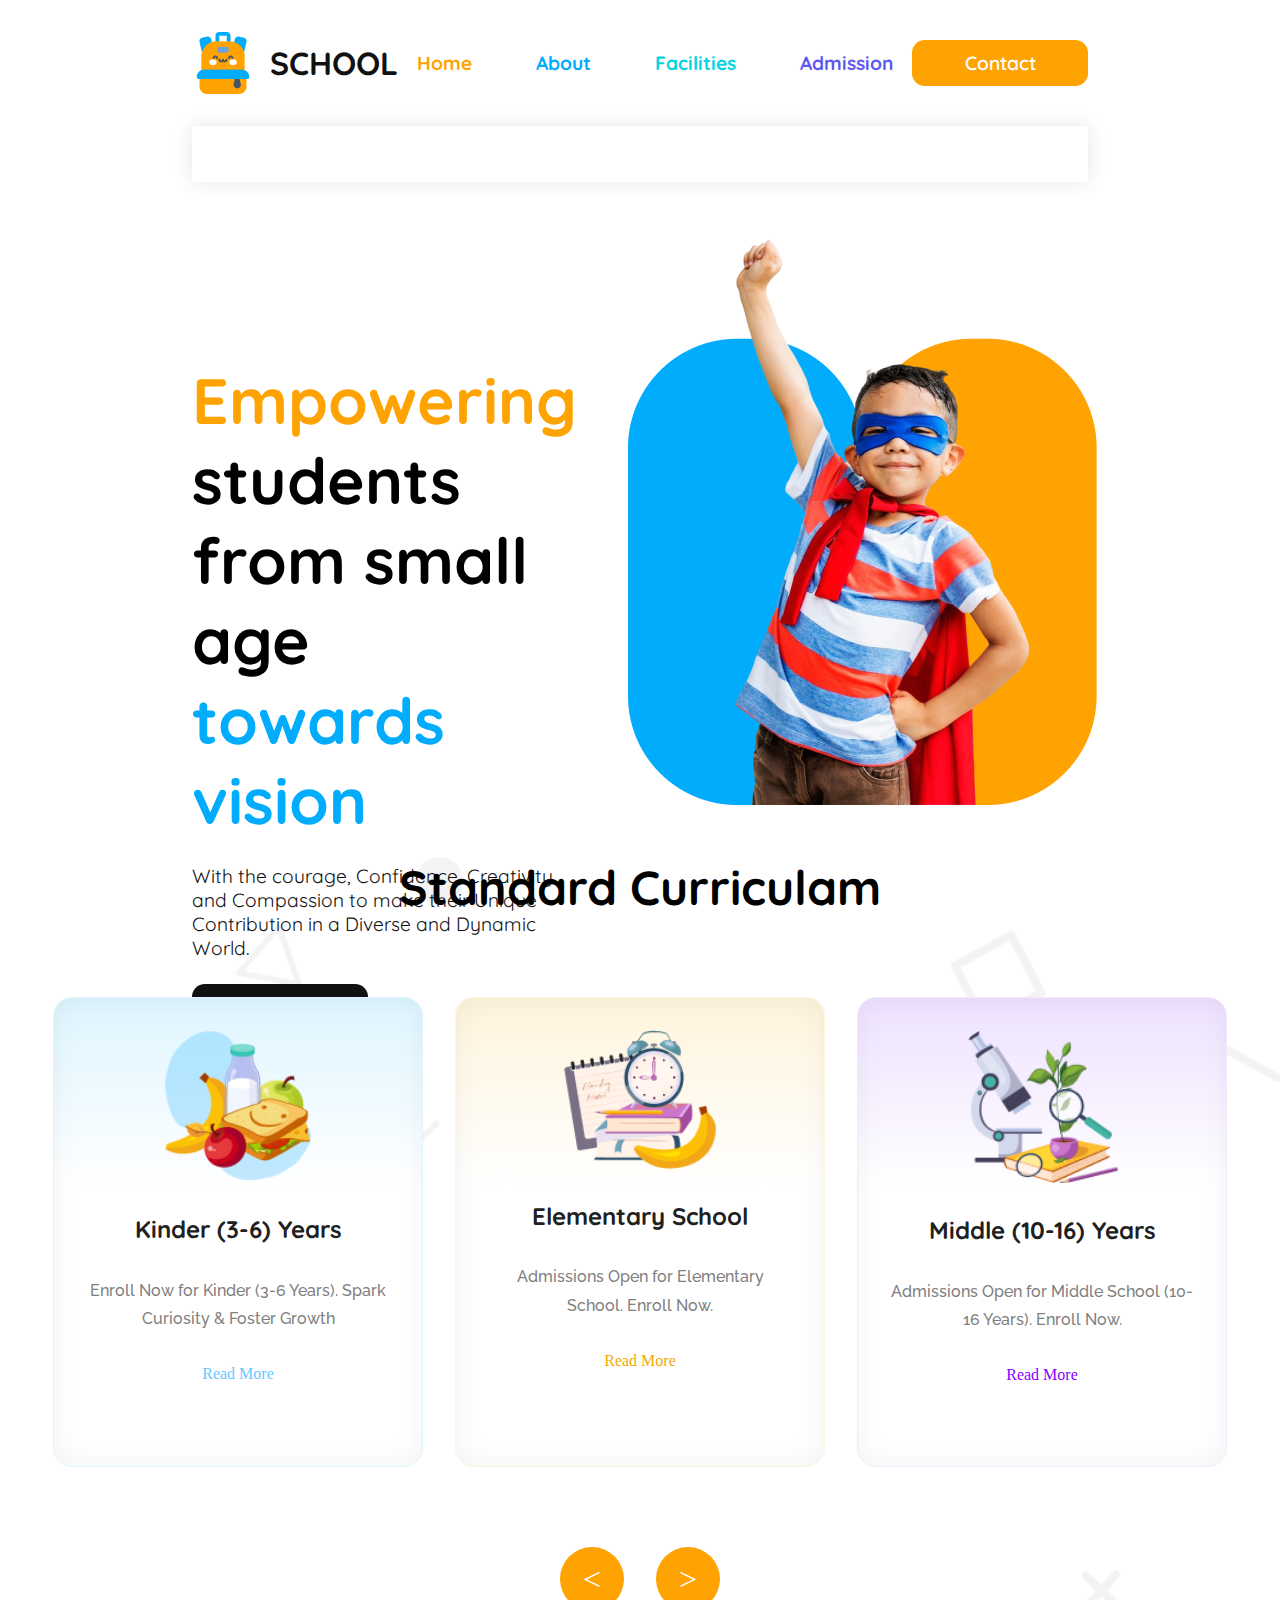
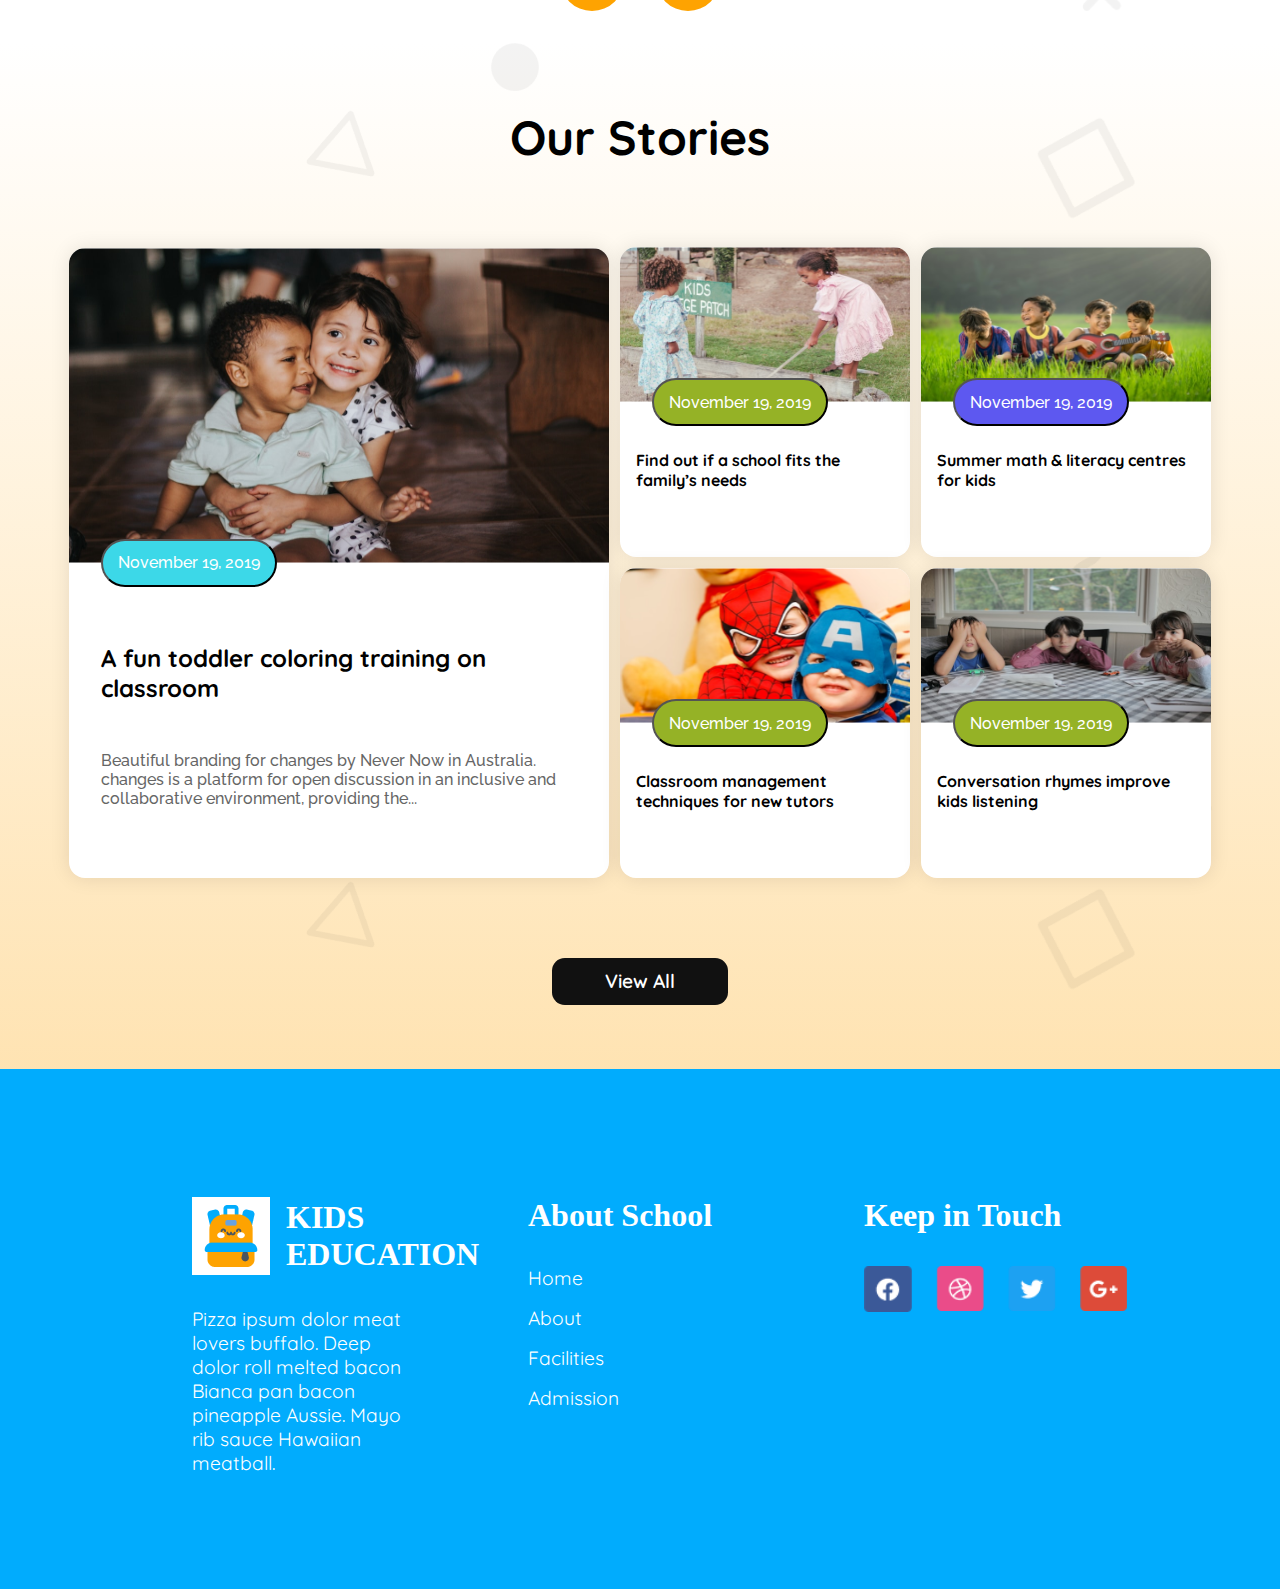
<file: index.html>
<!DOCTYPE html>
<html lang="en">

<head>
  <meta charset="UTF-8" />
  <meta name="viewport" content="width=device-width, initial-scale=1.0" />
  <title>Assignment-2</title>
  <link rel="stylesheet" href="style/style.css" />
  <link rel="stylesheet" href="style/responsive.css" />
</head>

<body>
  <header>
    <div class="logo">
      <img src="assets/logo.png" alt="" />
      <h1>SCHOOL</h1>
    </div>
    <nav>
      <ul>
        <li><a href="index.html" class="home">Home</a></li>
        <li><a href="about.html" class="about">About</a></li>
        <li><a href="services.html" class="facilities">Facilities</a></li>
        <li><a href="contact.html" class="admission">Admission</a></li>
      </ul>
    </nav>
    <button>Contact</button>
    <div class="menu">
      <img src="assets/menu.png" alt="">
    </div>
    </div>
  </header>

  <main>

    <section class="marquee">
      <div class="marqueeText">
        <p>
          Enroll your child now and get 20% off on the first month's fee.
        </p>
      </div>
    </section>

    <section class="topBanner">
      <div class="textContent">
        <h1>
          <span class="top">Empowering</span> <br />
          students from small age <span class="vision">towards vision</span>
        </h1>
        <p>
          With the courage, Confidence, Creativity and Compassion to make
          their Unique Contribution in a Diverse and Dynamic World.
        </p>
        <button class="btn">Enroll Now</button>
      </div>
      <div class="image">
        <img src="assets/hero-kids.png" alt="" />
      </div>
    </section>

    <section class="curri">
      <div class="curriculam">
        <h1>Standard Curriculam</h1>
        <div class="container">
          <div class="card card1">
            <img src="assets/kinder.png" alt="" />
            <h1>Kinder (3-6) Years</h1>
            <p>
              Enroll Now for Kinder (3-6 Years).
              Spark Curiosity & Foster Growth
            </p>
            <a href="#">Read More</a>
          </div>
          <div class="card card2">
            <img src="assets/elementary.png" alt="" />
            <h1>Elementary School</h1>
            <p>
              Admissions Open for Elementary School. Enroll Now.
            </p>
            <a href="#">Read More</a>
          </div>
          <div class="card card3">
            <img src="assets/middle.png" alt="" />
            <h1>Middle (10-16) Years</h1>
            <p>
              Admissions Open for Middle School (10-16 Years). Enroll Now.
            </p>
            <a href="#">Read More</a>
          </div>
        </div>
        <div class="arrow">
          <div class="symbol"><
        </div>
              <div class="symbol">></div>
          </div>
        </div>
    </section>

    <section class="sto">
      <div class="story">
        <h1>Our Stories</h1>
        <div class="container">
          <div class="item">
            <div class="box">
              <img src="assets/story-1.png" alt="" />
              <button>November 19, 2019</button>
              <h1>A fun toddler coloring training on classroom</h1>
              <p>
                Beautiful branding for changes by Never Now in Australia.
                changes is a platform for open discussion in an inclusive and
                collaborative environment, providing the...
              </p>
            </div>
          </div>
          <div class="item gridItem">
            <div class="boxs">
              <img src="assets/story-2.png" alt="" />
              <button>November 19, 2019</button>
              <h1>Find out if a school fits the family’s needs</h1>
            </div>
            <div class="boxs">
              <img src="assets/story-3.png" alt="" />
              <button id="special">November 19, 2019</button>
              <h1>Summer math & literacy centres for kids</h1>
            </div>
            <div class="boxs">
              <img src="assets/story-4.png" alt="" />
              <button>November 19, 2019</button>
              <h1>Classroom management techniques for new tutors</h1>
            </div>
            <div class="boxs">
              <img src="assets/story-5.png" alt="" />
              <button>November 19, 2019</button>
              <h1>Conversation rhymes improve kids listening</h1>
            </div>
          </div>
        </div>
        <button class="btn">View All</button>
      </div>
    </section>
  </main>

  <footer>
    <div class="foot">
      <div class="column">
        <div class="logoBottom">
          <img src="assets/logo.png" alt="" />
          <h1>
            KIDS <br />
            EDUCATION
          </h1>
        </div>
        <p>
          Pizza ipsum dolor meat lovers buffalo. Deep dolor roll melted bacon
          Bianca pan bacon pineapple Aussie. Mayo rib sauce Hawaiian
          meatball.
        </p>
      </div>
      <div class="column">
        <h1>About School</h1>
        <ul>
          <li><a href="#">Home</a></li>
          <li><a href="#">About</a></li>
          <li><a href="#">Facilities</a></li>
          <li><a href="#">Admission</a></li>
        </ul>
      </div>
      <div class="column">
        <h1>Keep in Touch</h1>
        <div class="social">
          <a href="#"><img src="assets/fb.png" alt="" /></a>
          <a href="#"><img src="assets/dribble.png" alt="" /></a>
          <a href="#"><img src="assets/twitter.png" alt="" /></a>
          <a href="#"><img src="assets/google+.png" alt="" /></a>
        </div>
      </div>
    </div>
  </footer>
</body>

</html>
</file>
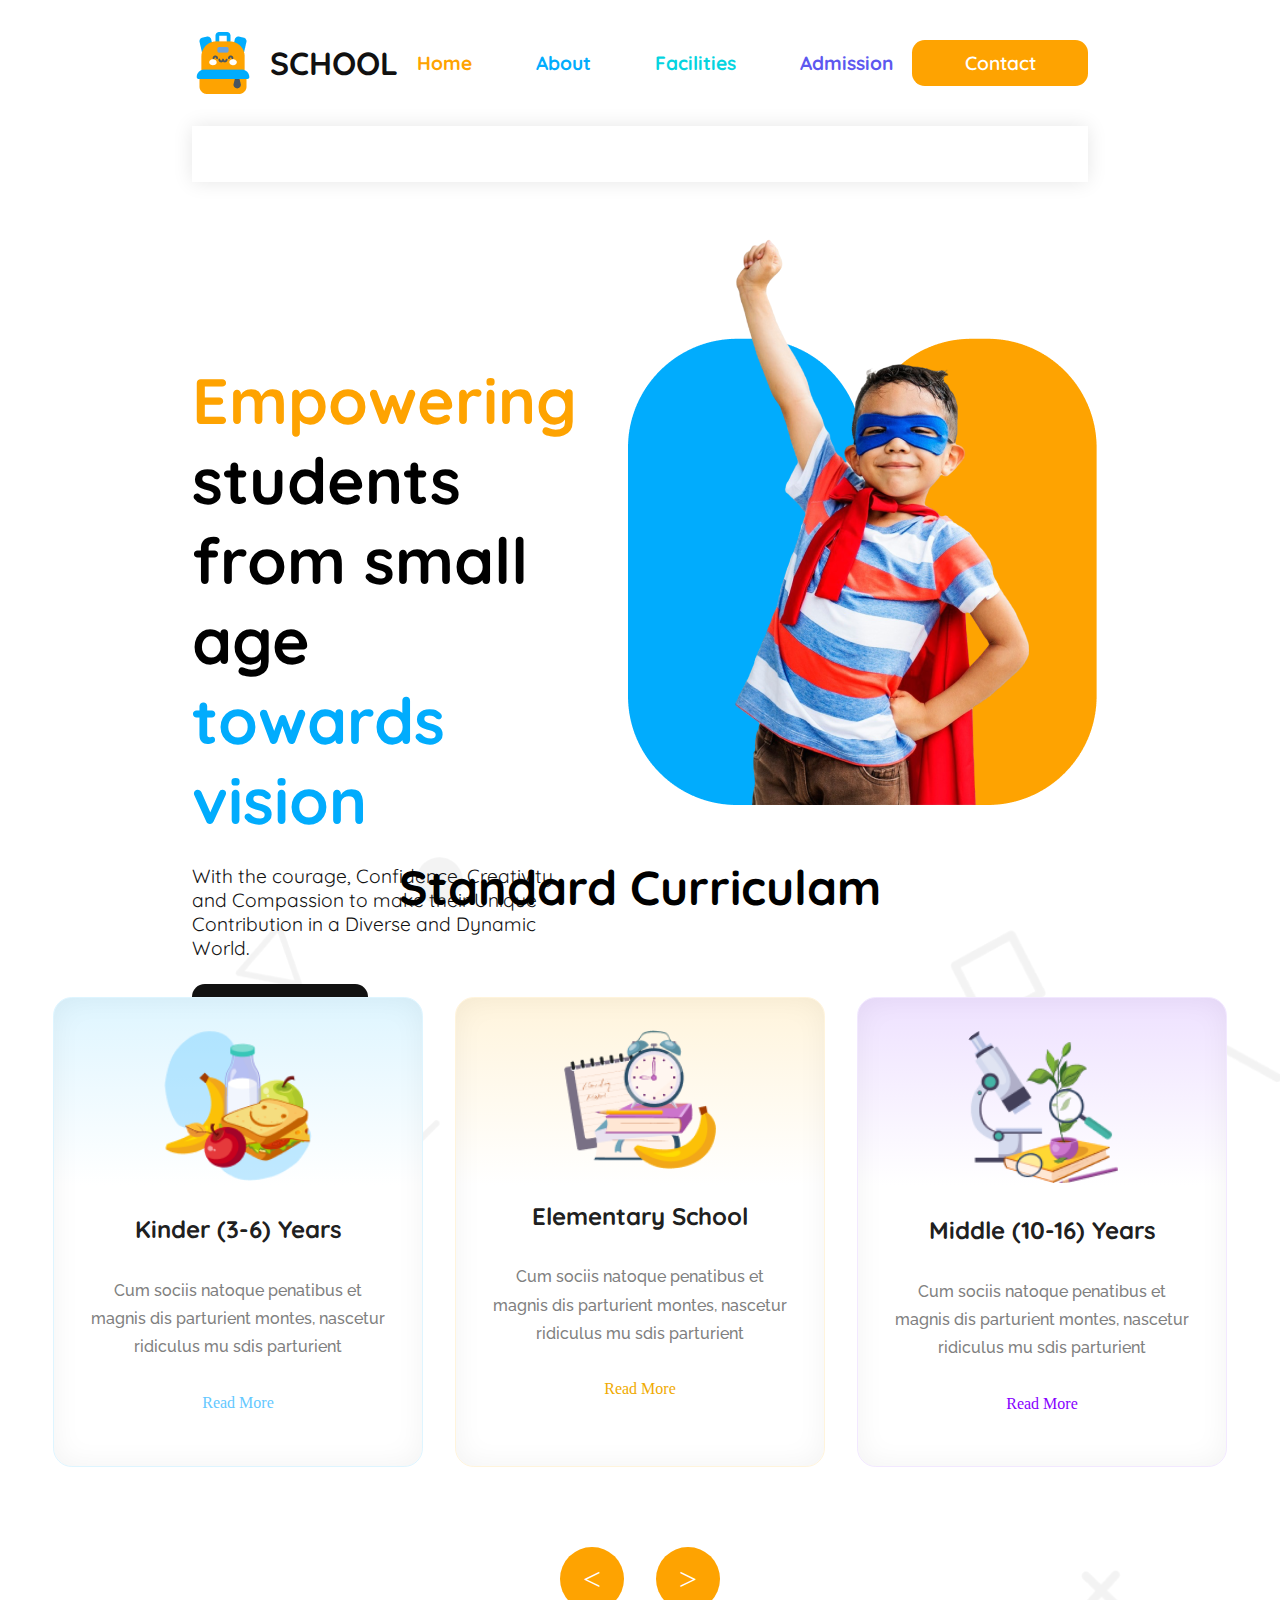
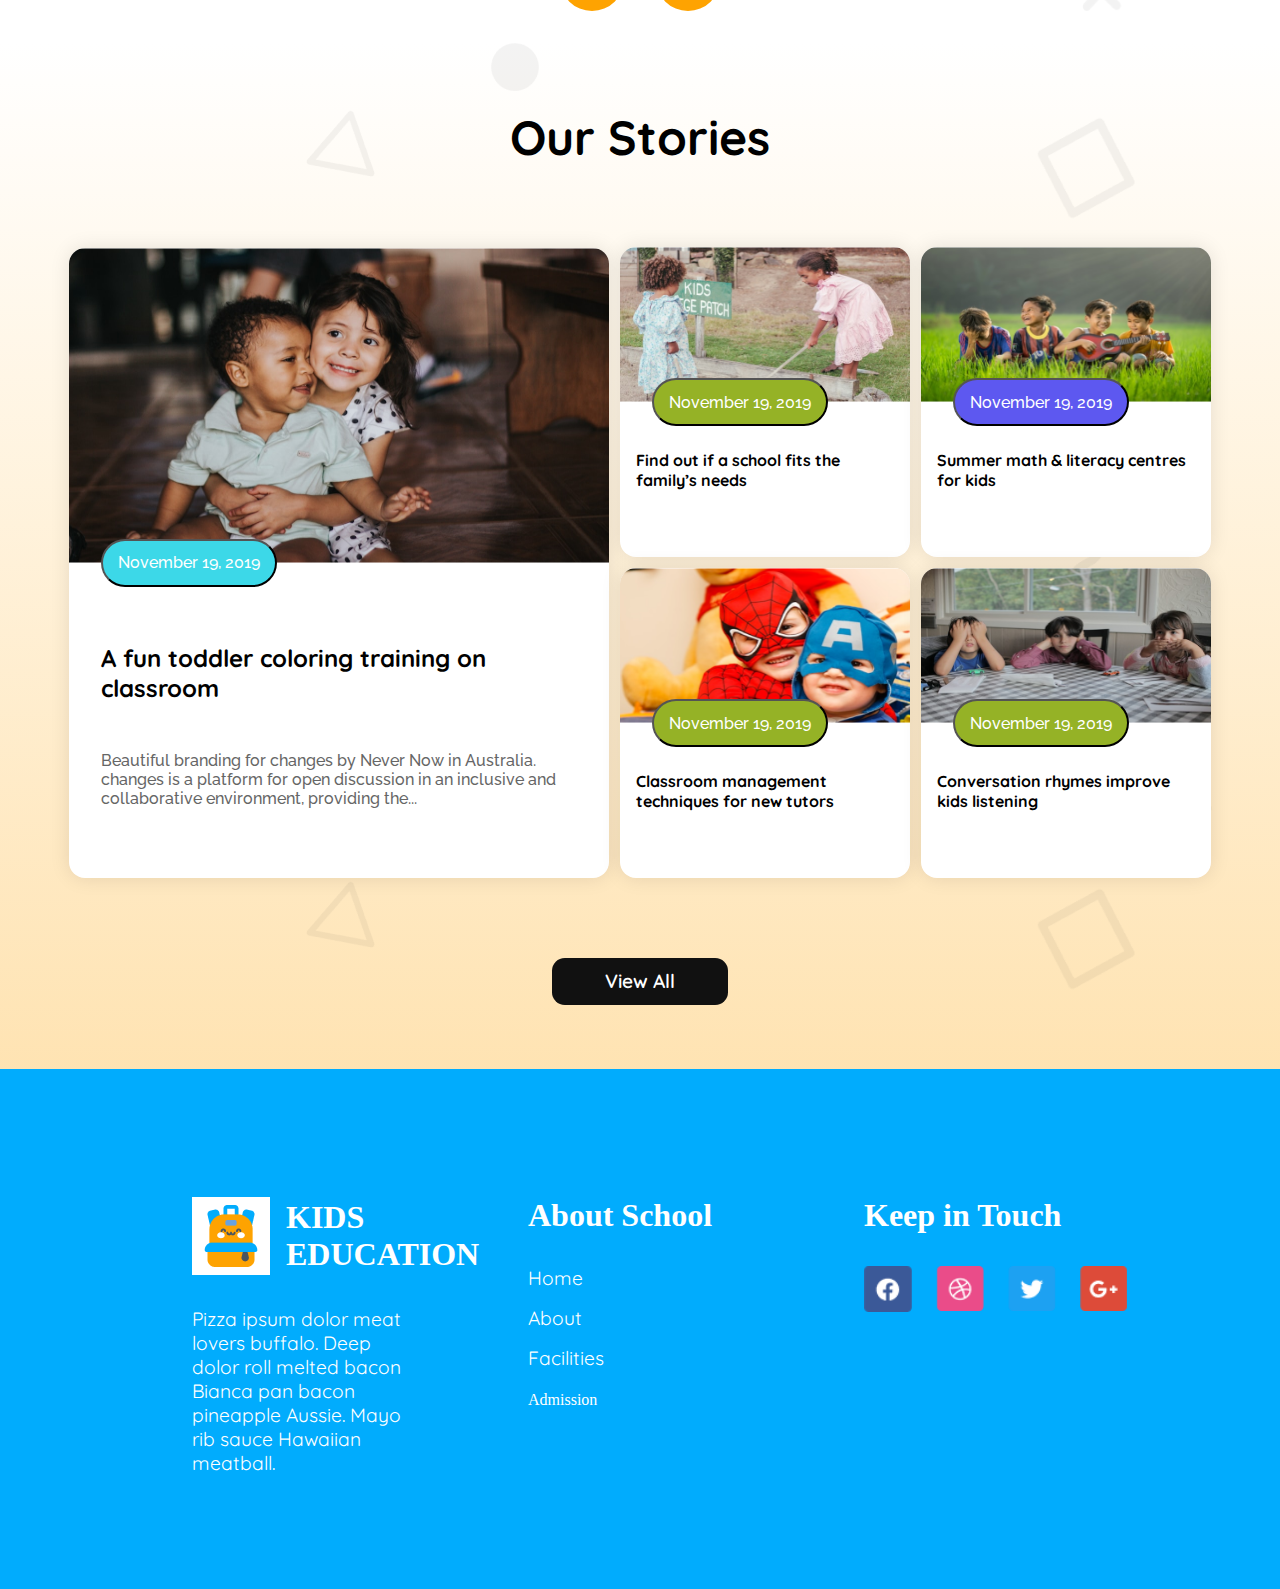
<file: indext.html>
<!DOCTYPE html>
<html lang="en">
  <head>
    <meta charset="UTF-8" />
    <meta name="viewport" content="width=device-width, initial-scale=1.0" />
    <title>Assignment-2</title>
    <link rel="stylesheet" href="style/style.css" />
    <link rel="stylesheet" href="style/responsive.css" />
  </head>
  <body>
    <header>
      <div class="logo">
        <img src="assets/logo.png" alt="" />
        <h1>SCHOOL</h1>
      </div>
      <nav>
        <ul>
          <li><a href="index.html" class="home">Home</a></li>
          <li><a href="about.html" class="about">About</a></li>
          <li><a href="services.html" class="facilities">Facilities</a></li>
          <li><a href="contact.html" class="admission">Admission</a></li>
        </ul>
      </nav>
      <button>Contact</button>
      <div class="menu">
        <img src="assets/menu.png" alt="">
      </div>
      </div>
    </header>

    <main>

      <section class="marquee">
        <div class="marqueeText">
          <p>
            Enroll your child now and get 20% off on the first month's fee.
          </p>
        </div>
      </section>

      <section class="topBanner">
        <div class="textContent">
          <h1>
            <span class="top">Empowering</span> <br />
            students from small age <span class="vision">towards vision</span>
          </h1>
          <p>
            With the courage, Confidence, Creativity and Compassion to make
            their Unique Contribution in a Diverse and Dynamic World.
          </p>
          <button class="btn">Enroll Now</button>
        </div>
        <div class="image">
          <img src="assets/hero-kids.png" alt="" />
        </div>
      </section>

      <section class="curri">
        <div class="curriculam">
          <h1>Standard Curriculam</h1>
          <div class="container">
            <div class="card card1">
              <img src="assets/kinder.png" alt="" />
              <h1>Kinder (3-6) Years</h1>
              <p>
                Cum sociis natoque penatibus et magnis dis parturient montes,
                nascetur ridiculus mu sdis parturient
              </p>
              <a href="#">Read More</a>
            </div>
            <div class="card card2">
              <img src="assets/elementary.png" alt="" />
              <h1>Elementary School</h1>
              <p>
                Cum sociis natoque penatibus et magnis dis parturient montes,
                nascetur ridiculus mu sdis parturient
              </p>
              <a href="#">Read More</a>
            </div>
            <div class="card card3">
              <img src="assets/middle.png" alt="" />
              <h1>Middle (10-16) Years</h1>
              <p>
                Cum sociis natoque penatibus et magnis dis parturient montes,
                nascetur ridiculus mu sdis parturient
              </p>
              <a href="#">Read More</a>
            </div>
          </div>
          <div class="arrow">
            <div class="symbol"><</div>
            <div class="symbol">></div>
          </div>
        </div>
      </section>

      <section class="sto">
        <div class="story">
          <h1>Our Stories</h1>
          <div class="container">
            <div class="item">
              <div class="box">
                <img src="assets/story-1.png" alt="" />
                <button>November 19, 2019</button>
                <h1>A fun toddler coloring training on classroom</h1>
                <p>
                  Beautiful branding for changes by Never Now in Australia.
                  changes is a platform for open discussion in an inclusive and
                  collaborative environment, providing the...
                </p>
              </div>
            </div>
            <div class="item gridItem">
              <div class="boxs">
                <img src="assets/story-2.png" alt="" />
                <button>November 19, 2019</button>
                <h1>Find out if a school fits the family’s needs</h1>
              </div>
              <div class="boxs">
                <img src="assets/story-3.png" alt="" />
                <button id="special">November 19, 2019</button>
                <h1>Summer math & literacy centres for kids</h1>
              </div>
              <div class="boxs">
                <img src="assets/story-4.png" alt="" />
                <button>November 19, 2019</button>
                <h1>Classroom management techniques for new tutors</h1>
              </div>
              <div class="boxs">
                <img src="assets/story-5.png" alt="" />
                <button>November 19, 2019</button>
                <h1>Conversation rhymes improve kids listening</h1>
              </div>
            </div>
          </div>
          <button class="btn">View All</button>
        </div>
      </section>
    </main>

    <footer>
      <div class="foot">
        <div class="column">
          <div class="logoBottom">
            <img src="assets/logo.png" alt="" />
            <h1>
              KIDS <br />
              EDUCATION
            </h1>
          </div>
          <p>
            Pizza ipsum dolor meat lovers buffalo. Deep dolor roll melted bacon
            Bianca pan bacon pineapple Aussie. Mayo rib sauce Hawaiian
            meatball.
          </p>
        </div>
        <div class="column">
          <h1>About School</h1>
          <ul>
            <li><a href="index.html">Home</a></li>
            <li><a href="about.html">About</a></li>
            <li><a href="services.html">Facilities</a></li>
            <li><a href="contact.html"></a>Admission</a></li>
          </ul>
        </div>
        <div class="column">
          <h1>Keep in Touch</h1>
          <div class="social">
            <a href="#"><img src="assets/fb.png" alt="" /></a>
            <a href="#"><img src="assets/dribble.png" alt="" /></a>
            <a href="#"><img src="assets/twitter.png" alt="" /></a>
            <a href="#"><img src="assets/google+.png" alt="" /></a>
          </div>
        </div>
      </div>
    </footer>
  </body>
</html>
</file>
<file: style/style.css>
@import url("https://fonts.googleapis.com/css2?family=Bebas+Neue&family=Quicksand:wght@300..700&family=Roboto:ital,wght@0,100..900;1,100..900&display=swap");
@import url("https://fonts.googleapis.com/css2?family=Bebas+Neue&family=Quicksand:wght@300..700&family=Raleway:ital,wght@0,100..900;1,100..900&family=Roboto:ital,wght@0,100..900;1,100..900&display=swap");

* {
  margin: 0;
  padding: 0;
  box-sizing: border-box;
}

/* Common Style */

.btn {
  padding: 0.7rem;
  width: 11rem;
  color: rgb(255, 255, 255);
  font-family: Quicksand;
  font-size: 1.2rem;
  font-weight: 600;
  letter-spacing: 0%;
  text-align: center;
  border-radius: 12px;
  background: rgb(254, 163, 1);
  border-radius: 0.8rem;
  border: none;
  cursor: pointer;
}

/* Marquee style */

.marquee {
  width: 70%;
  margin: 0 auto;
  padding: 1rem;
  background: white;
  color: rgb(17, 17, 17);
  box-shadow: 0px 0px 20px 0px rgba(0, 0, 0, 0.1);
  overflow: hidden;
  margin-top: 1rem;
}

.marquee p {
  font-family: Quicksand;
  font-size: 1.2rem;
  font-weight: 900;
  width: auto;
  height: 100%;
  margin: 0;
  text-align: center;
  transform: translateX(100%);
  animation: scroll-left 15s linear infinite;
  text-wrap: nowrap;
}

@keyframes scroll-left {
  0% {
    transform: translateX(75%);
  }
  100% {
    transform: translateX(-75%);
  }
}

/* Heading styles */

header {
  margin: 2rem auto;
  width: 70%;
  display: flex;
  justify-content: space-between;
  align-items: center;
}

.logo {
  display: flex;
  gap: 1rem;
  align-items: center;
}

.logo > h1 {
  color: rgb(17, 17, 17);
  font-family: Quicksand;
  font-size: 2rem;
  font-weight: 700;
  letter-spacing: 0%;
  text-align: left;
}

header > nav > ul {
  display: flex;
  gap: 4rem;
  list-style: none;
}

header > nav > ul > li > a {
  text-decoration: none;
  color: rgb(254, 163, 1);
  font-family: Quicksand;
  font-size: 1.2rem;
  font-weight: 700;
  letter-spacing: 0%;
  text-align: left;
}

.about {
  color: rgb(1, 172, 253);
}

.facilities {
  color: rgb(5, 212, 223);
}

.admission {
  color: rgb(93, 88, 239);
}

header > button {
  padding: 0.7rem;
  width: 11rem;
  color: rgb(255, 255, 255);
  font-family: Quicksand;
  font-size: 1.2rem;
  font-weight: 600;
  letter-spacing: 0%;
  text-align: center;
  border-radius: 12px;
  background: rgb(254, 163, 1);
  border-radius: 0.8rem;
  border: none;
  cursor: pointer;
}

header > button:hover {
  background: black;
  color: white;
}

.menu {
  display: none;
}

.menu > img {
  width: 2rem;
}

/* Top Banner */

.topBanner {
  display: flex;
  justify-content: space-between;
  align-items: center;
  width: 70%;
  margin: 3rem auto;
  gap: 3.2rem;
}

.textContent {
  display: flex;
  flex-direction: column;
  gap: 1.5rem;
  width: 40rem;
  height: 20rem;
  justify-content: space-between;
}

.textContent > h1 {
  font-family: Quicksand;
  font-size: 4rem;
  font-weight: 700;
  letter-spacing: 0%;
  text-align: left;
}

.textContent > h1 > .top {
  color: rgb(254, 163, 1);
}

.textContent > h1 > .vision {
  color: rgb(1, 172, 253);
}

.textContent > p {
  color: rgb(17, 17, 17);
  font-family: Quicksand;
  font-size: 1.2rem;
  font-weight: 400;
  letter-spacing: 0%;
  text-align: left;
}

.textContent > .btn {
  background: rgb(17, 17, 17);
}

.btn:hover {
  background: rgb(254, 163, 1);
}

/* Curriculam Section */
.curri {
  background-image: url("../assets/bg.png");
  background-repeat: no-repeat;
  background-size: cover;
  background-position: center;
}
.curriculam {
  width: 70%;
  display: flex;
  flex-direction: column;
  align-items: center;
  gap: 5rem;
  margin: 2rem auto;
}

.curriculam > h1 {
  color: rgb(0, 0, 0);
  font-family: Quicksand;
  font-size: 3rem;
  font-weight: 700;
  letter-spacing: 0%;
  text-align: center;
}

.curriculam > .container {
  display: flex;
  gap: 2rem;
  justify-content: space-between;
}

.card {
  padding: 2rem;
  display: flex;
  gap: 2rem;
  flex-direction: column;
  align-items: center;
  box-sizing: border-box;
  border: 0.94px solid rgb(222, 245, 255);
  border-radius: 18.86px;

  box-shadow: inset 0px 0px 28.3px 0.94px rgba(0, 0, 0, 0.05);
  background: linear-gradient(
      180deg,
      rgb(222, 245, 255),
      rgba(255, 255, 255, 0) 40%
    ),
    rgb(255, 255, 255);
  width: 370px;
  height: 470px;
}

.card > img {
  width: 50%;
  border-radius: 18.86px 18.86px 0px 0px;
}

.card > h1 {
  color: rgb(32, 32, 32);
  font-family: Quicksand;
  font-size: 1.5rem;
  font-weight: 700;
  line-height: 30.65px;
  letter-spacing: 0%;
  text-align: center;
}

.card > p {
  color: rgb(128, 128, 128);
  font-family: Raleway;
  font-size: 1rem;
  font-weight: 500;
  line-height: 28.3px;
  letter-spacing: 0%;
  text-align: center;
}

.card2 {
  box-sizing: border-box;
  border: 0.94px solid rgb(255, 244, 220);
  border-radius: 18.86px;
  box-shadow: inset 0px 0px 28.3px 0.94px rgba(0, 0, 0, 0.05);
  background: linear-gradient(
      180deg,
      rgb(255, 244, 220),
      rgba(255, 255, 255, 0) 40%
    ),
    rgb(255, 255, 255);
}

.card3 {
  box-sizing: border-box;
  border: 0.94px solid rgb(242, 232, 255);
  border-radius: 18.86px;
  box-shadow: inset 0px 0px 28.3px 0.94px rgba(0, 0, 0, 0.05);
  background: linear-gradient(
      180deg,
      rgb(238, 225, 255),
      rgba(255, 255, 255, 0) 40%
    ),
    rgb(255, 255, 255);
}

.card1 > a {
  text-decoration: none;
  color: rgb(100, 200, 255);
}

.card2 > a {
  text-decoration: none;
  color: rgb(240, 170, 0);
}

.card3 > a {
  text-decoration: none;
  color: rgb(135, 0, 255);
}

.arrow {
  display: flex;
  gap: 2rem;
}

.symbol:hover {
  background-color: black;
  color: white;
  cursor: pointer;
}

.symbol {
  width: 4rem;
  height: 4rem;
  border-radius: 50%;
  background-color: rgb(254, 163, 1);
  text-align: center;
  display: flex;
  justify-content: center;
  align-items: center;
  color: white;
  font-size: 2rem;
}

/* Our Story Section */

.sto {
  background-repeat: no-repeat;
  background-size: cover;
  background-position: center;
  background: url("../assets/bg.png"),
    linear-gradient(0deg, rgba(254, 163, 1, 0.3), rgba(255, 255, 255, 0.3) 100%);
  padding-bottom: 4rem;
  padding-top: 4rem;
}
.story {
  width: 70%;
  display: flex;
  flex-direction: column;
  justify-content: center;
  align-items: center;
  gap: 5rem;
  margin: 0 auto;
}

.story > h1 {
  color: rgb(0, 0, 0);
  font-family: Quicksand;
  font-size: 3rem;
  font-weight: 700;
  letter-spacing: 0%;
  text-align: center;
}

.story > .container {
  display: flex;
  gap: 0.7rem;
  width: 70%;
  justify-content: center;
  align-items: center;
}

.container > .item > .box {
  width: 540px;
  height: 630px;
  border-radius: 16px;
  box-shadow: 0px 0px 20px 0px rgba(0, 0, 0, 0.1);
  background: rgb(255, 255, 255);
  display: flex;
  flex-direction: column;
  gap: 3rem;
}

.box > img {
  width: 100%;
  height: 50%;
  border-radius: 16px 16px 0px 0px;
}

.box > button {
  position: relative;
  border-radius: 3rem;
  background: rgb(60, 216, 232);
  color: rgb(255, 255, 255);
  font-family: Raleway;
  font-size: 1rem;
  font-weight: 500;
  letter-spacing: 0%;
  text-align: center;
  text-transform: capitalize;
  width: 11rem;
  height: 3rem;
  top: -4.5rem;
  left: 2rem;
}

.box > h1 {
  color: rgb(0, 0, 0);
  font-family: Quicksand;
  font-size: 1.5rem;
  font-weight: 700;
  letter-spacing: 0%;
  text-align: left;
  margin: 0 2rem;
  margin-top: -4rem;
}

.box > p {
  color: rgb(102, 102, 102);
  font-family: Raleway;
  font-size: 1rem;
  font-weight: 500;
  letter-spacing: 0%;
  text-align: left;
  margin: 0 2rem;
}

.story > button {
  background: rgb(17, 17, 17);
}

.gridItem {
  display: grid;
  grid-template-columns: repeat(2, 1fr);
  gap: 0.7rem;
}

.boxs {
  width: 18.125rem;
  height: 19.375rem;
  border-radius: 16px;
  box-shadow: 0px 0px 20px 0px rgba(0, 0, 0, 0.1);
  background: rgb(255, 255, 255);
  display: flex;
  flex-direction: column;
  gap: 1rem;
}

.boxs > img {
  width: 100%;
  height: 50%;
  border-radius: 16px 16px 0px 0px;
}

.boxs > button {
  position: relative;
  border-radius: 1.5rem;
  background: rgb(149, 178, 38);
  color: rgb(255, 255, 255);
  font-family: Raleway;
  font-size: 1rem;
  font-weight: 500;
  letter-spacing: 0%;
  text-align: center;
  text-transform: capitalize;
  width: 11rem;
  height: 3rem;
  top: -2.5rem;
  left: 2rem;
}

#special {
  background: rgb(93, 88, 240);
}

.boxs > h1 {
  color: rgb(0, 0, 0);
  font-family: Quicksand;
  font-size: 1rem;
  font-weight: 700;
  letter-spacing: 0%;
  text-align: left;
  margin: 0 1rem;
  margin-top: -2rem;
}

/* Footer Section */

footer {
  height: 32.5rem;
  width: 100%;
  background: rgb(1, 172, 253);
  color: white;
}

.foot {
  display: flex;
  justify-content: space-between;
  align-items: center;
  width: 70%;
  margin: 0 auto;
  padding: 8rem 0;
}

.column {
  display: flex;
  flex-direction: column;
  justify-content: flex-starts;
  gap: 2rem;
  width: 25%;
  height: 15rem;
}

.column > .logoBottom {
  display: flex;
  gap: 1rem;
  align-items: center;
}

.logoBottom > img {
  background-color: white;
  padding: 0.5rem;
}

.column > p {
  color: rgb(255, 255, 255);
  font-family: Quicksand;
  font-size: 1.2rem;
  font-weight: 400;
  letter-spacing: 0%;
  text-align: left;
}

.column > ul {
  list-style: none;
  display: flex;
  flex-direction: column;
  gap: 1rem;
}

.column > ul > li > a {
  text-decoration: none;
  color: rgb(255, 255, 255);
  font-family: Quicksand;
  font-size: 1.2rem;
  font-weight: 400;
  letter-spacing: 0%;
  text-align: left;
}

.social {
  display: flex;
  gap: 1.5rem;
}
.social > a > img {
  width: 3rem;
}
</file>
<file: style/responsive.css>
@media screen and (max-width: 600px) {
  .marquee {
    width: 100%;
  }

  @keyframes scroll-left {
    0% {
      transform: translateX(100%);
    }
    100% {
      transform: translateX(-160%);
    }
    
  }

  /* Responsive header */
  header {
    border: 1px solid rgb(254, 163, 1);
    width: 100%;
    padding: 1rem;
    margin: 0;
  }

  .logo > h1 {
    display: none;
  }

  header > nav {
    display: none;
  }

  header > button {
    display: none;
  }

  .menu {
    display: flex;
  }

  /*Responsive top banner */

  .topBanner {
    flex-direction: column-reverse;
    width: 100%;
  }

  .textContent {
    width: 100%;
    height: auto;
    margin: 1rem 0.5rem;
    justify-content: center;
    align-items: center;
  }

  .textContent > h1 {
    text-align: center;
    font-size: 2rem;
  }

  .textContent > p {
    text-align: center;
  }

  .image {
    width: 100%;
    display: flex;
    justify-content: center;
  }

  .image > img {
    width: 95%;
  }

  /* Responsive Curriculum section */

  .curriculam > .container {
    flex-direction: column;
    gap: 1rem;
  }

  .arrow {
    display: none;
  }

  /* Responsive story section */

  .story {
    width: 100%;
  }

  .story > .container {
    width: 100%;
  }

  .story > .container > .item > .box {
    display: none;
  }

  .gridItem {
    width: 100%;
    gap: 0.3rem;
  }

  .gridItem > .boxs {
    width: calc(100% - 0.3rem);
  }

  .boxs > button {
    width: 5rem;
    height: 1.5rem;
    font-size: 0.5rem;
    top: -1.75rem;
    left: 0.5rem;
  }

  /* Responsive footer section */

  footer {
    height: auto;
    margin-bottom: 0;
  }

  .foot {
    flex-direction: column;
    gap: 5rem;
    padding: 2rem 0;
  }

  .column {
    width: 100%;
  }
}
</file>
